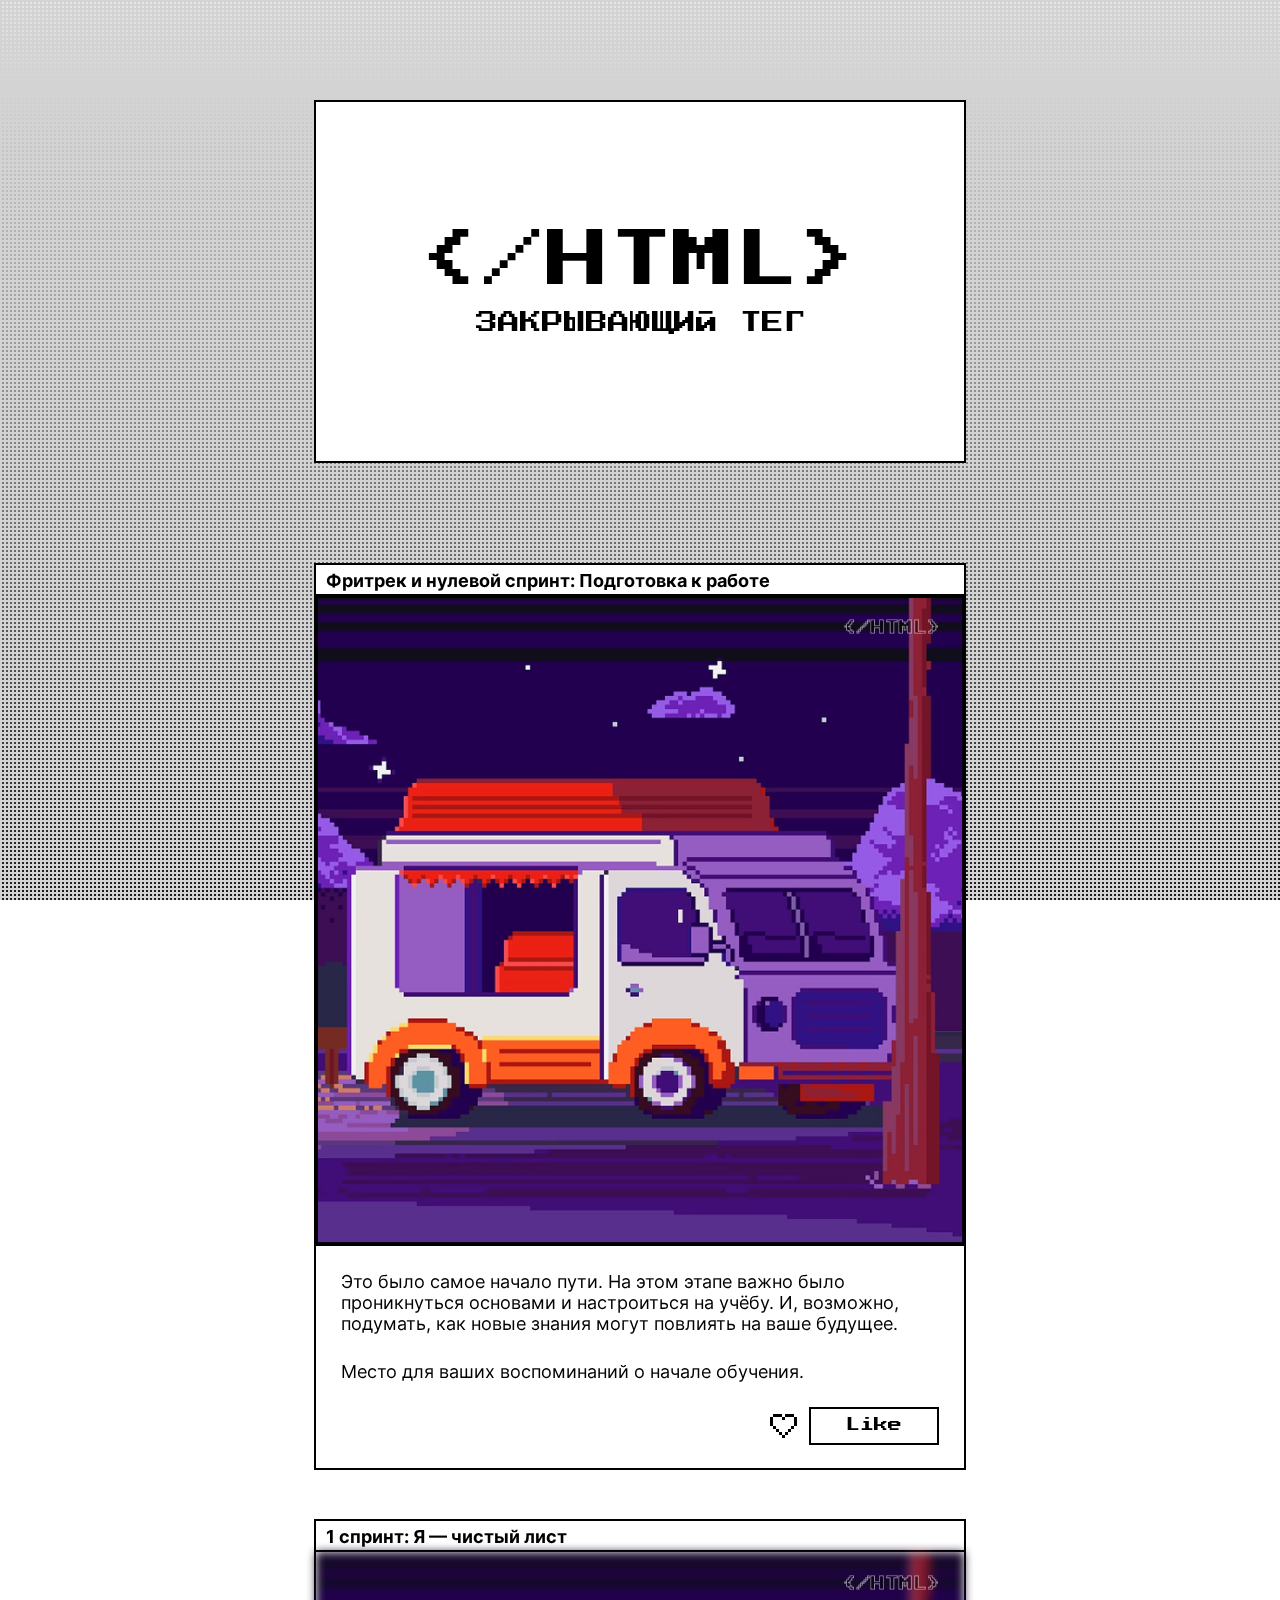
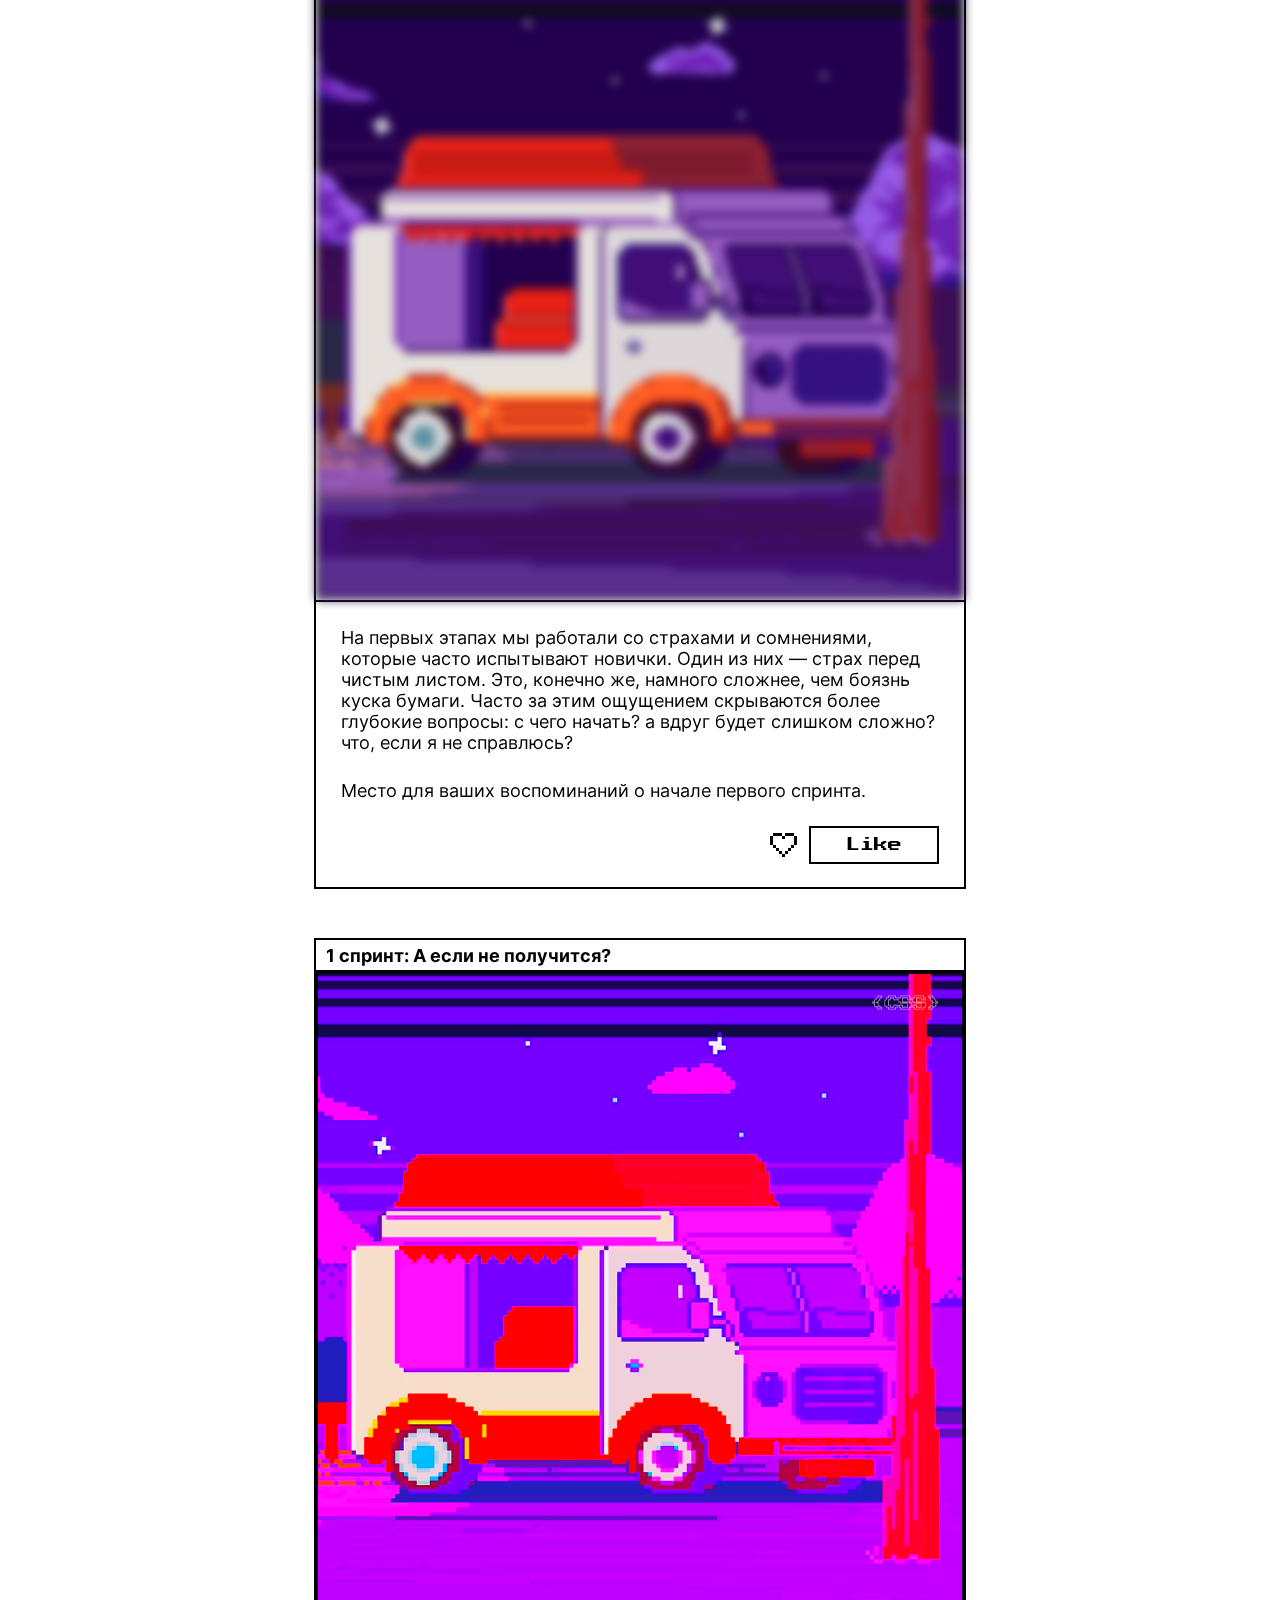
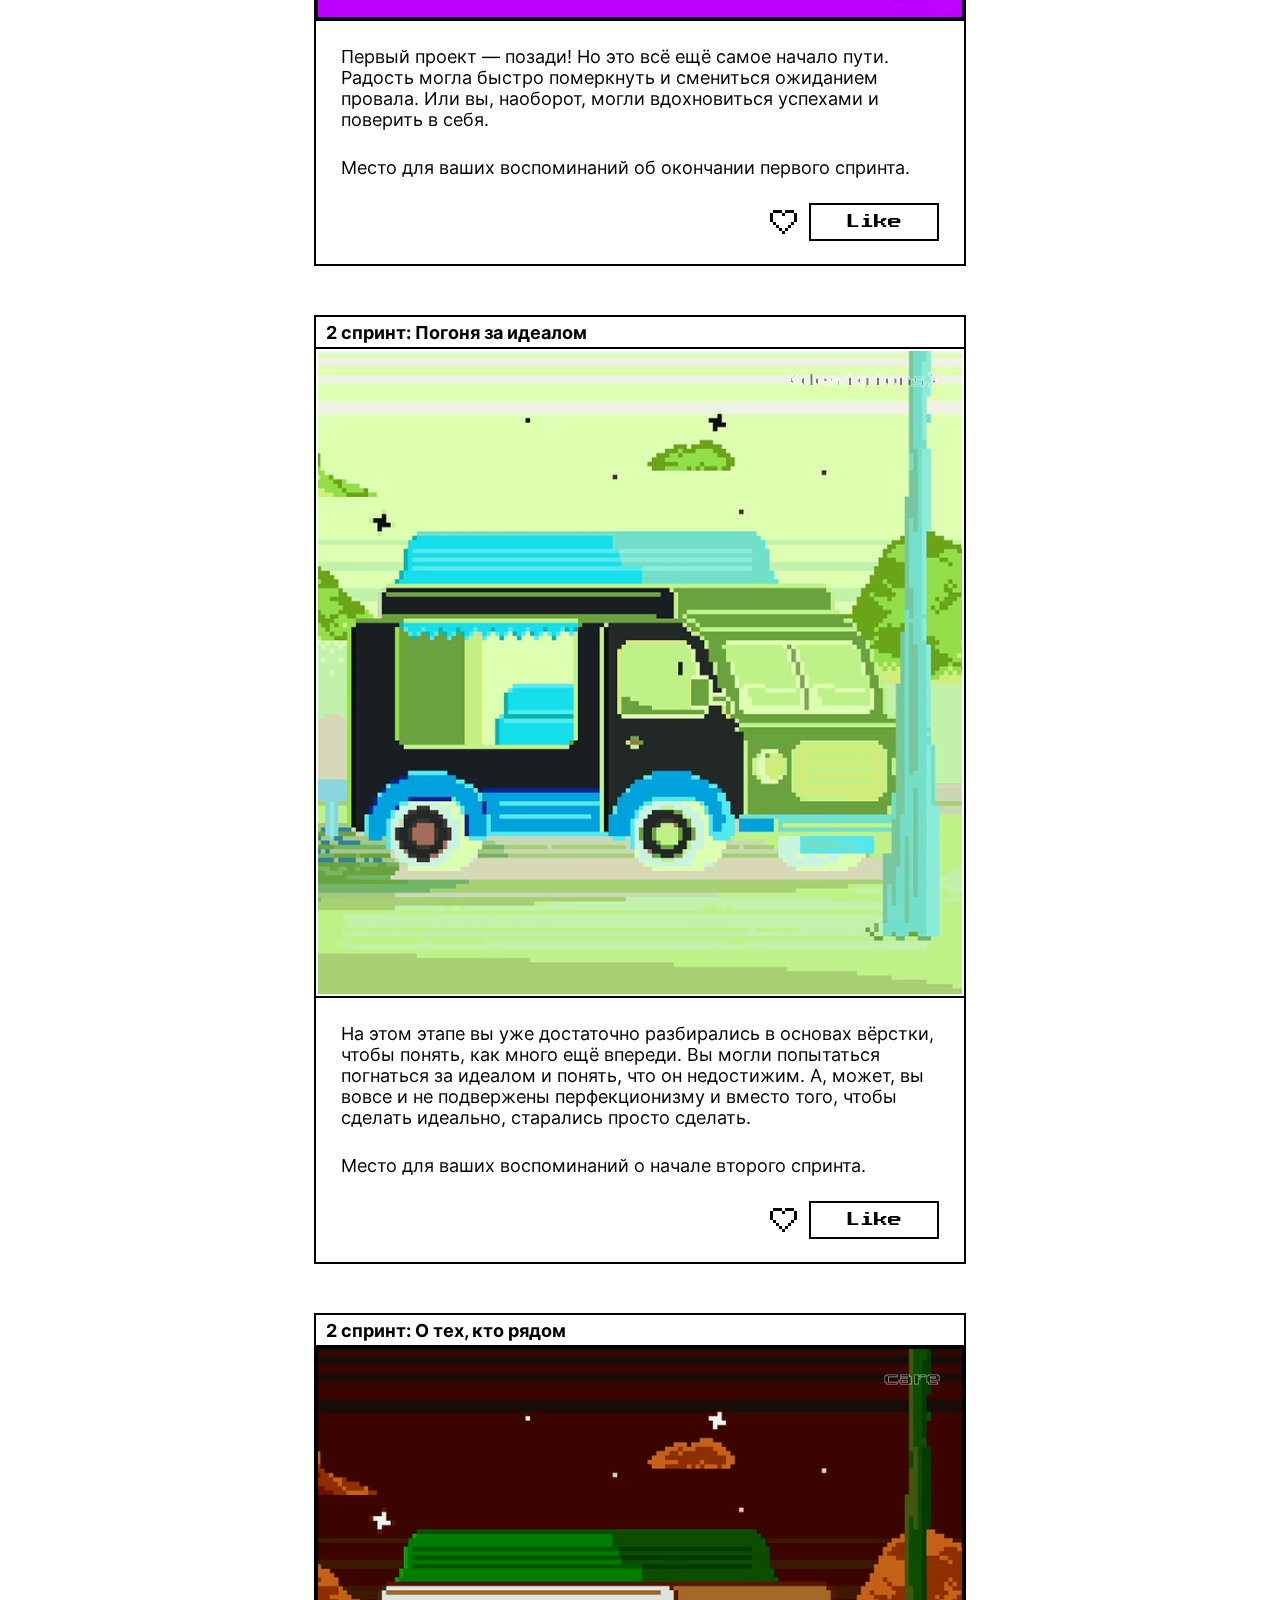
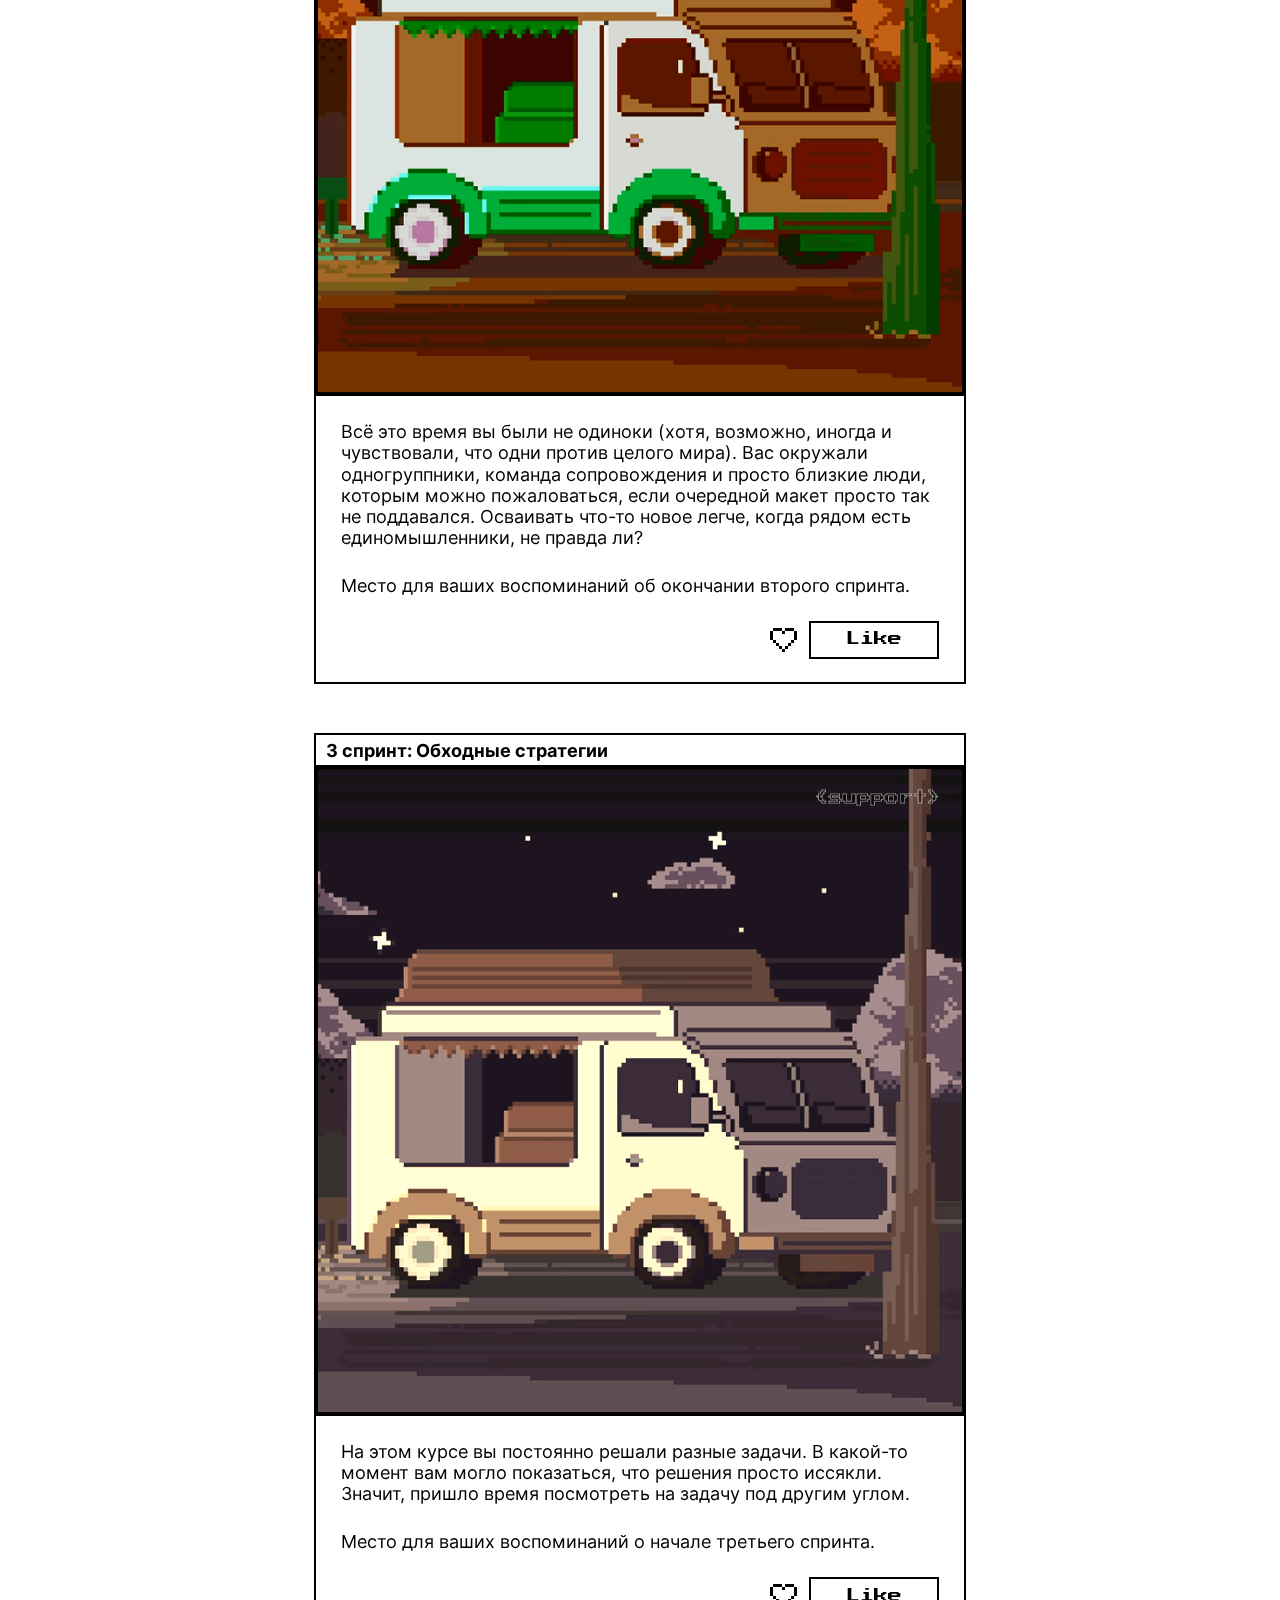
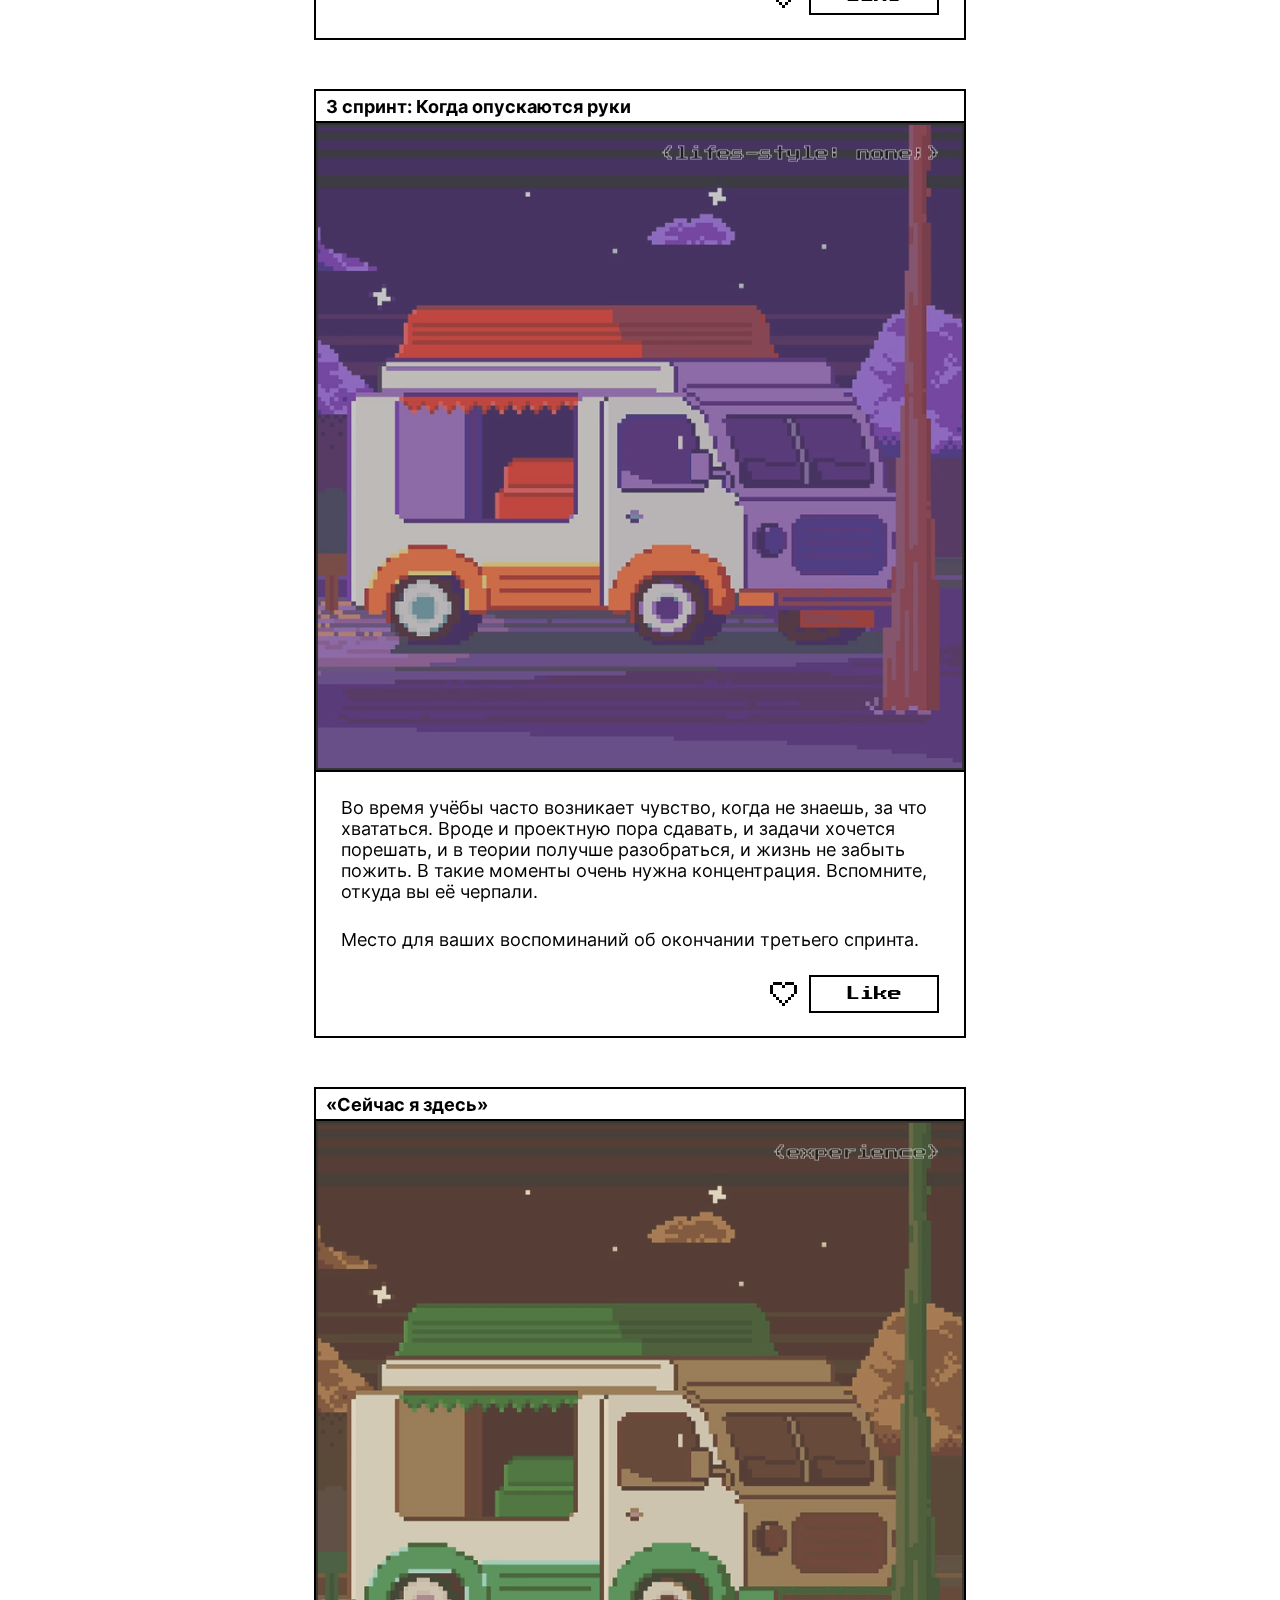
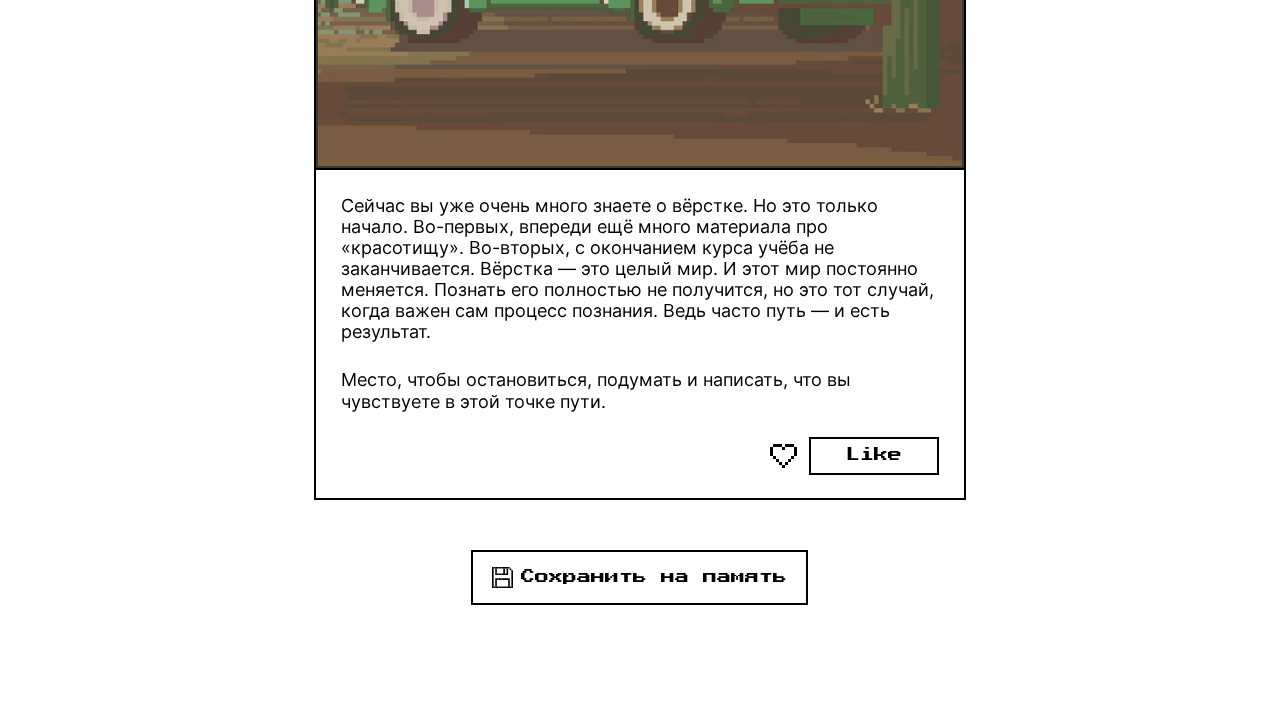
<file: index.html>
<!DOCTYPE html>
<html lang="ru">
  <head>
    <meta charset="UTF-8">
    <meta http-equiv="X-UA-Compatible" content="IE=edge">
    <meta name="viewport" content="width=device-width, initial-scale=1.0">

    <link rel="icon" href="./images/favicon.ico" sizes="any">
    <link rel="icon" href="./svg/favicon.svg" type="image/svg+xml">
    <link rel="apple-touch-icon" href="./images/mobile-icon.png">
    <title>Закрывающий тег</title>
    <link rel="stylesheet" href="./fonts/fonts.css">
    <link rel="stylesheet" href="./styles/globals.css">
    <link rel="stylesheet" href="./styles/variables.css">
    <link rel="stylesheet" href="./styles/style.css">
    <link rel="stylesheet" href="./styles/animations.css">
  </head>
  <body class="page">
    <header class="header page__section-size">
      <h1 class="header__logo">&lt;/HTML&gt;</h1>
      <p class="header__title">закрывающий&nbsp;тег</p>
    </header>
    <main class="content">
      <section class="content__cards page__section-size">
        <article class="card">
          <h2 class="card__title">Фритрек и нулевой спринт: Подготовка к работе</h2>
          <div class="card__image-container">
            <span class="card__watermark" aria-hidden="true">&lt;/HTML&gt;</span>
            <img
              class="card__image"
              src="./images/image.png"
              alt="Мультяшный фургон-фудтрак около дерева ночью"
              loading="lazy"
            >
          </div>
          <div class="card__content-container">
            <div class="card__text-container">
              <p class="card__text">
                Это было самое начало пути. На этом этапе важно было проникнуться основами и настроиться на учёбу.
                И, возможно, подумать, как новые знания могут повлиять на ваше будущее.
              </p>
              <p class="card__text">
                Место для ваших воспоминаний о начале обучения.
              </p>
            </div>
            <div class="card__actions-container">
              <button class="card__icon-button" type="button" aria-labelledby="like-button-01">
                <svg
                  class="like-icon"
                  width="39"
                  height="36"
                  viewBox="0 0 39 36"
                  fill="none"
                  xmlns="http://www.w3.org/2000/svg"
                  role="img"
                  aria-hidden="true"
                >
                  <g class="heart">
                    <path
                      class="like-icon__contour"
                      fill="transparent"
                      d="M12 6H9v3h3V6Zm3 0h-3v3h3V6ZM9 9H6v3h3V9Zm0
                      3H6v3h3v-3Zm0 3H6v3h3v-3Zm9-9h-3v3h3V6Zm-6 12H9v3h3v-3Zm3
                      3h-3v3h3v-3Zm3 3h-3v3h3v-3Zm9-18h3v3h-3V6Zm-3 0h3v3h-3V6Zm6
                      3h3v3h-3V9Zm0 3h3v3h-3v-3Zm0 3h3v3h-3v-3Zm-9-9h3v3h-3V6Zm6
                      12h3v3h-3v-3Zm-3 3h3v3h-3v-3Zm-3 3h3v3h-3v-3Zm0
                      3h-3v3h3v-3Zm0-18h-3v3h3V9Z"
                    />
                    <path
                      class="like-icon__main-body"
                      fill="transparent"
                      d="M12 9H9v3h3V9Zm3 3h-3v3h3v-3Zm3-3h-3v3h3V9Zm-6 6H9v3h3v-3Zm3 
                      0h-3v3h3v-3Zm0 3h-3v3h3v-3Zm3-6h-3v3h3v-3Zm0 
                      9h-3v3h3v-3Zm0-3h-3v3h3v-3Zm9-9h3v3h-3V9Zm-3 0h3v3h-3V9Zm3 
                      3h3v3h-3v-3Zm-3 0h3v3h-3v-3Zm-3-3h3v3h-3V9Zm6 6h3v3h-3v-3Zm-3 
                      0h3v3h-3v-3Zm0 3h3v3h-3v-3Zm-3-6h3v3h-3v-3Zm0 
                      9h3v3h-3v-3Zm0-3h3v3h-3v-3Zm0 3h-3v3h3v-3Zm0 3h-3v3h3v-3Z"
                    />
                    <path
                      class="like-icon__core"
                      fill="transparent"
                      d="M18 15h-3v3h3v-3Zm3 0h3v3h-3v-3Zm0 0h-3v3h3v-3Zm0-3h-3v3h3v-3Zm0 
                      6h-3v3h3v-3Z"
                    />
                  </g>
                  <path
                    class="like-icon__sparks"
                    fill="transparent"
                    d="M36 13h3v3h-3v-3Zm-9 14h3v3h-3v-3Zm-9 6h3v3h-3v-3Zm-9-6h3v3H9v-3ZM24 
                    0h3v3h-3V0Zm9 3h3v3h-3V3ZM3 3h3v3H3V3Zm9-3h3v3h-3V0ZM0 13h3v3H0v-3Z"
                  />
                </svg>
              </button>
              <button class="card__like-button button" type="button" aria-label="Поставить лайк" id="like-button-01">
                <span class="button__text">Like</span>
              </button>
            </div>
          </div>
        </article>
        <article class="card">
          <h2 class="card__title">1 спринт: Я — чистый лист</h2>
          <div class="card__image-container">
            <span class="card__watermark" aria-hidden="true">&lt;/HTML&gt;</span>
            <img
              class="card__image card__filter-blur"
              src="./images/image.png"
              alt="Рисованный фудтрак около дерева ночью"
              loading="lazy"
            >
          </div>
          <div class="card__content-container">
            <div class="card__text-container">
              <p class="card__text">
                На первых этапах мы работали со страхами и сомнениями, 
                которые часто испытывают новички. Один из них — страх 
                перед чистым листом. Это, конечно же, намного сложнее, 
                чем боязнь куска бумаги. Часто за этим ощущением 
                скрываются более глубокие вопросы: с чего начать? 
                а вдруг будет слишком сложно? что, если я не справлюсь?
              </p>
              <p class="card__text">
                Место для ваших воспоминаний о начале первого спринта.
              </p>
            </div>
            <div class="card__actions-container">
              <button class="card__icon-button" type="button" aria-label="Лайкнуть">
                <svg
                  class="like-icon"
                  width="39"
                  height="36"
                  viewBox="0 0 39 36"
                  fill="none"
                  xmlns="http://www.w3.org/2000/svg"
                  role="img"
                  aria-hidden="true"
                >
                  <g class="heart">
                    <path
                      class="like-icon__contour"
                      fill="transparent"
                      d="M12 6H9v3h3V6Zm3 0h-3v3h3V6ZM9 9H6v3h3V9Zm0
                      3H6v3h3v-3Zm0 3H6v3h3v-3Zm9-9h-3v3h3V6Zm-6 12H9v3h3v-3Zm3
                      3h-3v3h3v-3Zm3 3h-3v3h3v-3Zm9-18h3v3h-3V6Zm-3 0h3v3h-3V6Zm6
                      3h3v3h-3V9Zm0 3h3v3h-3v-3Zm0 3h3v3h-3v-3Zm-9-9h3v3h-3V6Zm6
                      12h3v3h-3v-3Zm-3 3h3v3h-3v-3Zm-3 3h3v3h-3v-3Zm0
                      3h-3v3h3v-3Zm0-18h-3v3h3V9Z"
                    />
                    <path
                      class="like-icon__main-body"
                      fill="transparent"
                      d="M12 9H9v3h3V9Zm3 3h-3v3h3v-3Zm3-3h-3v3h3V9Zm-6 6H9v3h3v-3Zm3 
                      0h-3v3h3v-3Zm0 3h-3v3h3v-3Zm3-6h-3v3h3v-3Zm0 
                      9h-3v3h3v-3Zm0-3h-3v3h3v-3Zm9-9h3v3h-3V9Zm-3 0h3v3h-3V9Zm3 
                      3h3v3h-3v-3Zm-3 0h3v3h-3v-3Zm-3-3h3v3h-3V9Zm6 6h3v3h-3v-3Zm-3 
                      0h3v3h-3v-3Zm0 3h3v3h-3v-3Zm-3-6h3v3h-3v-3Zm0 
                      9h3v3h-3v-3Zm0-3h3v3h-3v-3Zm0 3h-3v3h3v-3Zm0 3h-3v3h3v-3Z"
                    />
                    <path
                      class="like-icon__core"
                      fill="transparent"
                      d="M18 15h-3v3h3v-3Zm3 0h3v3h-3v-3Zm0 0h-3v3h3v-3Zm0-3h-3v3h3v-3Zm0 
                      6h-3v3h3v-3Z"
                    />
                  </g>
                  <path
                    class="like-icon__sparks"
                    fill="transparent"
                    d="M36 13h3v3h-3v-3Zm-9 14h3v3h-3v-3Zm-9 6h3v3h-3v-3Zm-9-6h3v3H9v-3ZM24 
                    0h3v3h-3V0Zm9 3h3v3h-3V3ZM3 3h3v3H3V3Zm9-3h3v3h-3V0ZM0 13h3v3H0v-3Z"
                  />
                </svg>
              </button>
              <button class="card__like-button button" type="button" aria-label="Поставить лайк">
                <span class="button__text">Like</span>
              </button>
            </div>
          </div>
        </article>
        <article class="card">
          <h2 class="card__title">1 спринт: А если не получится?</h2>
          <div class="card__image-container">
            <span class="card__watermark" aria-hidden="true">&lt;CSS&gt;</span>
            <img
              class="card__image card__filter-saturate"
              src="./images/image.png"
              alt="Рисованный фудтрак около дерева ночью"
              loading="lazy"
            >
          </div>
          <div class="card__content-container">
            <div class="card__text-container">
              <p class="card__text">
                Первый проект — позади! Но это всё ещё самое начало пути. Радость могла 
                быстро померкнуть и смениться ожиданием провала. Или вы, наоборот, 
                могли вдохновиться успехами и поверить в себя.
              </p>
              <p class="card__text">
                Место для ваших воспоминаний об окончании первого спринта.
              </p>
            </div>
            <div class="card__actions-container">
              <button class="card__icon-button" type="button" aria-label="Лайкнуть">
                <svg
                  class="like-icon"
                  width="39"
                  height="36"
                  viewBox="0 0 39 36"
                  fill="none"
                  xmlns="http://www.w3.org/2000/svg"
                  role="img"
                  aria-hidden="true"
                >
                  <g class="heart">
                    <path
                      class="like-icon__contour"
                      fill="transparent"
                      d="M12 6H9v3h3V6Zm3 0h-3v3h3V6ZM9 9H6v3h3V9Zm0
                      3H6v3h3v-3Zm0 3H6v3h3v-3Zm9-9h-3v3h3V6Zm-6 12H9v3h3v-3Zm3
                      3h-3v3h3v-3Zm3 3h-3v3h3v-3Zm9-18h3v3h-3V6Zm-3 0h3v3h-3V6Zm6
                      3h3v3h-3V9Zm0 3h3v3h-3v-3Zm0 3h3v3h-3v-3Zm-9-9h3v3h-3V6Zm6
                      12h3v3h-3v-3Zm-3 3h3v3h-3v-3Zm-3 3h3v3h-3v-3Zm0
                      3h-3v3h3v-3Zm0-18h-3v3h3V9Z"
                    />
                    <path
                      class="like-icon__main-body"
                      fill="transparent"
                      d="M12 9H9v3h3V9Zm3 3h-3v3h3v-3Zm3-3h-3v3h3V9Zm-6 6H9v3h3v-3Zm3 
                      0h-3v3h3v-3Zm0 3h-3v3h3v-3Zm3-6h-3v3h3v-3Zm0 
                      9h-3v3h3v-3Zm0-3h-3v3h3v-3Zm9-9h3v3h-3V9Zm-3 0h3v3h-3V9Zm3 
                      3h3v3h-3v-3Zm-3 0h3v3h-3v-3Zm-3-3h3v3h-3V9Zm6 6h3v3h-3v-3Zm-3 
                      0h3v3h-3v-3Zm0 3h3v3h-3v-3Zm-3-6h3v3h-3v-3Zm0 
                      9h3v3h-3v-3Zm0-3h3v3h-3v-3Zm0 3h-3v3h3v-3Zm0 3h-3v3h3v-3Z"
                    />
                    <path
                      class="like-icon__core"
                      fill="transparent"
                      d="M18 15h-3v3h3v-3Zm3 0h3v3h-3v-3Zm0 0h-3v3h3v-3Zm0-3h-3v3h3v-3Zm0 
                      6h-3v3h3v-3Z"
                    />
                  </g>
                  <path
                    class="like-icon__sparks"
                    fill="transparent"
                    d="M36 13h3v3h-3v-3Zm-9 14h3v3h-3v-3Zm-9 6h3v3h-3v-3Zm-9-6h3v3H9v-3ZM24 
                    0h3v3h-3V0Zm9 3h3v3h-3V3ZM3 3h3v3H3V3Zm9-3h3v3h-3V0ZM0 13h3v3H0v-3Z"
                  />
                </svg>
              </button>
              <button class="card__like-button button" type="button" aria-label="Поставить лайк">
                <span class="button__text">Like</span>
              </button>
            </div>
        </div>
        </article>
        <article class="card">
          <h2 class="card__title">2 спринт: Погоня за идеалом</h2>
          <div class="card__image-container">
            <span class="card__watermark" aria-hidden="true">&lt;desigions&gt;</span>
            <img
              class="card__image card__filter-invert"
              src="./images/image.png"
              alt="Рисованный фудтрак около дерева ночью"
              loading="lazy"
            >
          </div>
          <div class="card__content-container">
            <div class="card__text-container">
              <p class="card__text">
                На этом этапе вы уже достаточно разбирались в основах вёрстки, чтобы понять, 
                как много ещё впереди. Вы могли попытаться погнаться за идеалом и понять, 
                что он недостижим. А, может, вы вовсе и не подвержены перфекционизму и вместо 
                того, чтобы сделать идеально, старались просто сделать.
              </p>
              <p class="card__text">
                Место для ваших воспоминаний о начале второго спринта.
              </p>
            </div>
            <div class="card__actions-container">
              <button class="card__icon-button" type="button" aria-label="Лайкнуть">
                <svg
                  class="like-icon"
                  width="39"
                  height="36"
                  viewBox="0 0 39 36"
                  fill="none"
                  xmlns="http://www.w3.org/2000/svg"
                  role="img"
                  aria-hidden="true"
                >
                  <g class="heart">
                    <path
                      class="like-icon__contour"
                      fill="transparent"
                      d="M12 6H9v3h3V6Zm3 0h-3v3h3V6ZM9 9H6v3h3V9Zm0
                      3H6v3h3v-3Zm0 3H6v3h3v-3Zm9-9h-3v3h3V6Zm-6 12H9v3h3v-3Zm3
                      3h-3v3h3v-3Zm3 3h-3v3h3v-3Zm9-18h3v3h-3V6Zm-3 0h3v3h-3V6Zm6
                      3h3v3h-3V9Zm0 3h3v3h-3v-3Zm0 3h3v3h-3v-3Zm-9-9h3v3h-3V6Zm6
                      12h3v3h-3v-3Zm-3 3h3v3h-3v-3Zm-3 3h3v3h-3v-3Zm0
                      3h-3v3h3v-3Zm0-18h-3v3h3V9Z"
                    />
                    <path
                      class="like-icon__main-body"
                      fill="transparent"
                      d="M12 9H9v3h3V9Zm3 3h-3v3h3v-3Zm3-3h-3v3h3V9Zm-6 6H9v3h3v-3Zm3 
                      0h-3v3h3v-3Zm0 3h-3v3h3v-3Zm3-6h-3v3h3v-3Zm0 
                      9h-3v3h3v-3Zm0-3h-3v3h3v-3Zm9-9h3v3h-3V9Zm-3 0h3v3h-3V9Zm3 
                      3h3v3h-3v-3Zm-3 0h3v3h-3v-3Zm-3-3h3v3h-3V9Zm6 6h3v3h-3v-3Zm-3 
                      0h3v3h-3v-3Zm0 3h3v3h-3v-3Zm-3-6h3v3h-3v-3Zm0 
                      9h3v3h-3v-3Zm0-3h3v3h-3v-3Zm0 3h-3v3h3v-3Zm0 3h-3v3h3v-3Z"
                    />
                    <path
                      class="like-icon__core"
                      fill="transparent"
                      d="M18 15h-3v3h3v-3Zm3 0h3v3h-3v-3Zm0 0h-3v3h3v-3Zm0-3h-3v3h3v-3Zm0 
                      6h-3v3h3v-3Z"
                    />
                  </g>
                  <path
                    class="like-icon__sparks"
                    fill="transparent"
                    d="M36 13h3v3h-3v-3Zm-9 14h3v3h-3v-3Zm-9 6h3v3h-3v-3Zm-9-6h3v3H9v-3ZM24 
                    0h3v3h-3V0Zm9 3h3v3h-3V3ZM3 3h3v3H3V3Zm9-3h3v3h-3V0ZM0 13h3v3H0v-3Z"
                  />
                </svg>
              </button>
              <button class="card__like-button button" type="button" aria-label="Поставить лайк">
                <span class="button__text">Like</span>
              </button>
            </div>
          </div>
        </article>
        <article class="card">
          <h2 class="card__title">2 спринт: О тех, кто рядом</h2>
          <div class="card__image-container">
            <span class="card__watermark" aria-hidden="true">care</span>
            <img
              class="card__image card__filter-huerotate"
              src="./images/image.png"
              alt="Рисованный фудтрак около дерева ночью"
              loading="lazy"
            >
          </div>
          <div class="card__content-container">
            <div class="card__text-container">
              <p class="card__text">
                Всё это время вы были не одиноки (хотя, возможно, иногда и чувствовали, 
                что одни против целого мира). Вас окружали одногруппники, команда сопровождения 
                и просто близкие люди, которым можно пожаловаться, если очередной макет просто 
                так не поддавался. Осваивать что-то новое легче, когда рядом есть единомышленники, 
                не правда ли?
              </p>
              <p class="card__text">
                Место для ваших воспоминаний об окончании второго спринта.
              </p>
            </div>
            <div class="card__actions-container">
              <button class="card__icon-button" type="button" aria-label="Лайкнуть">
                <svg
                  class="like-icon"
                  width="39"
                  height="36"
                  viewBox="0 0 39 36"
                  fill="none"
                  xmlns="http://www.w3.org/2000/svg"
                  role="img"
                  aria-hidden="true"
                >
                  <g class="heart">
                    <path
                      class="like-icon__contour"
                      fill="transparent"
                      d="M12 6H9v3h3V6Zm3 0h-3v3h3V6ZM9 9H6v3h3V9Zm0
                      3H6v3h3v-3Zm0 3H6v3h3v-3Zm9-9h-3v3h3V6Zm-6 12H9v3h3v-3Zm3
                      3h-3v3h3v-3Zm3 3h-3v3h3v-3Zm9-18h3v3h-3V6Zm-3 0h3v3h-3V6Zm6
                      3h3v3h-3V9Zm0 3h3v3h-3v-3Zm0 3h3v3h-3v-3Zm-9-9h3v3h-3V6Zm6
                      12h3v3h-3v-3Zm-3 3h3v3h-3v-3Zm-3 3h3v3h-3v-3Zm0
                      3h-3v3h3v-3Zm0-18h-3v3h3V9Z"
                    />
                    <path
                      class="like-icon__main-body"
                      fill="transparent"
                      d="M12 9H9v3h3V9Zm3 3h-3v3h3v-3Zm3-3h-3v3h3V9Zm-6 6H9v3h3v-3Zm3 
                      0h-3v3h3v-3Zm0 3h-3v3h3v-3Zm3-6h-3v3h3v-3Zm0 
                      9h-3v3h3v-3Zm0-3h-3v3h3v-3Zm9-9h3v3h-3V9Zm-3 0h3v3h-3V9Zm3 
                      3h3v3h-3v-3Zm-3 0h3v3h-3v-3Zm-3-3h3v3h-3V9Zm6 6h3v3h-3v-3Zm-3 
                      0h3v3h-3v-3Zm0 3h3v3h-3v-3Zm-3-6h3v3h-3v-3Zm0 
                      9h3v3h-3v-3Zm0-3h3v3h-3v-3Zm0 3h-3v3h3v-3Zm0 3h-3v3h3v-3Z"
                    />
                    <path
                      class="like-icon__core"
                      fill="transparent"
                      d="M18 15h-3v3h3v-3Zm3 0h3v3h-3v-3Zm0 0h-3v3h3v-3Zm0-3h-3v3h3v-3Zm0 
                      6h-3v3h3v-3Z"
                    />
                  </g>
                  <path
                    class="like-icon__sparks"
                    fill="transparent"
                    d="M36 13h3v3h-3v-3Zm-9 14h3v3h-3v-3Zm-9 6h3v3h-3v-3Zm-9-6h3v3H9v-3ZM24 
                    0h3v3h-3V0Zm9 3h3v3h-3V3ZM3 3h3v3H3V3Zm9-3h3v3h-3V0ZM0 13h3v3H0v-3Z"
                  />
                </svg>
              </button>
              <button class="card__like-button button" type="button" aria-label="Поставить лайк">
                <span class="button__text">Like</span>
              </button>
            </div>
          </div>
        </article>
        <article class="card">
          <h2 class="card__title">3 спринт: Обходные стратегии</h2>
          <div class="card__image-container">
            <span class="card__watermark" aria-hidden="true">&lt;support&gt;</span>
            <img
              class="card__image card__filter-sepia"
              src="./images/image.png"
              alt="Рисованный фудтрак около дерева ночью"
              loading="lazy"
            >
          </div>
          <div class="card__content-container">
            <div class="card__text-container">
              <p class="card__text">
                На этом курсе вы постоянно решали разные задачи. В какой-то момент вам могло 
                показаться, что решения просто иссякли. Значит, пришло время посмотреть на 
                задачу под другим углом.
              </p>
              <p class="card__text">
                Место для ваших воспоминаний о начале третьего спринта.
              </p>
            </div>
            <div class="card__actions-container">
              <button class="card__icon-button" type="button" aria-label="Лайкнуть">
                <svg
                  class="like-icon"
                  width="39"
                  height="36"
                  viewBox="0 0 39 36"
                  fill="none"
                  xmlns="http://www.w3.org/2000/svg"
                  role="img"
                  aria-hidden="true"
                >
                  <g class="heart">
                    <path
                      class="like-icon__contour"
                      fill="transparent"
                      d="M12 6H9v3h3V6Zm3 0h-3v3h3V6ZM9 9H6v3h3V9Zm0
                      3H6v3h3v-3Zm0 3H6v3h3v-3Zm9-9h-3v3h3V6Zm-6 12H9v3h3v-3Zm3
                      3h-3v3h3v-3Zm3 3h-3v3h3v-3Zm9-18h3v3h-3V6Zm-3 0h3v3h-3V6Zm6
                      3h3v3h-3V9Zm0 3h3v3h-3v-3Zm0 3h3v3h-3v-3Zm-9-9h3v3h-3V6Zm6
                      12h3v3h-3v-3Zm-3 3h3v3h-3v-3Zm-3 3h3v3h-3v-3Zm0
                      3h-3v3h3v-3Zm0-18h-3v3h3V9Z"
                    />
                    <path
                      class="like-icon__main-body"
                      fill="transparent"
                      d="M12 9H9v3h3V9Zm3 3h-3v3h3v-3Zm3-3h-3v3h3V9Zm-6 6H9v3h3v-3Zm3 
                      0h-3v3h3v-3Zm0 3h-3v3h3v-3Zm3-6h-3v3h3v-3Zm0 
                      9h-3v3h3v-3Zm0-3h-3v3h3v-3Zm9-9h3v3h-3V9Zm-3 0h3v3h-3V9Zm3 
                      3h3v3h-3v-3Zm-3 0h3v3h-3v-3Zm-3-3h3v3h-3V9Zm6 6h3v3h-3v-3Zm-3 
                      0h3v3h-3v-3Zm0 3h3v3h-3v-3Zm-3-6h3v3h-3v-3Zm0 
                      9h3v3h-3v-3Zm0-3h3v3h-3v-3Zm0 3h-3v3h3v-3Zm0 3h-3v3h3v-3Z"
                    />
                    <path
                      class="like-icon__core"
                      fill="transparent"
                      d="M18 15h-3v3h3v-3Zm3 0h3v3h-3v-3Zm0 0h-3v3h3v-3Zm0-3h-3v3h3v-3Zm0 
                      6h-3v3h3v-3Z"
                    />
                  </g>
                  <path
                    class="like-icon__sparks"
                    fill="transparent"
                    d="M36 13h3v3h-3v-3Zm-9 14h3v3h-3v-3Zm-9 6h3v3h-3v-3Zm-9-6h3v3H9v-3ZM24 
                    0h3v3h-3V0Zm9 3h3v3h-3V3ZM3 3h3v3H3V3Zm9-3h3v3h-3V0ZM0 13h3v3H0v-3Z"
                  />
                </svg>
              </button>
              <button class="card__like-button button" type="button" aria-label="Поставить лайк">
                <span class="button__text">Like</span>
              </button>
            </div>
          </div>
        </article>
        <article class="card">
          <h2 class="card__title">3 спринт: Когда опускаются руки</h2>
          <div class="card__image-container">
            <span class="card__watermark" aria-hidden="true">&lt;lifes-style: none;&gt;</span>
            <img
              class="card__image card__filter-contrast"
              src="./images/image.png"
              alt="Рисованный фудтрак около дерева ночью"
              loading="lazy"
            >
          </div>
          <div class="card__content-container">
            <div class="card__text-container">
              <p class="card__text">
                Во время учёбы часто возникает чувство, когда не знаешь, за что хвататься. 
                Вроде и проектную пора сдавать, и задачи хочется порешать, и в теории получше 
                разобраться, и жизнь не забыть пожить. В такие моменты очень нужна концентрация. 
                Вспомните, откуда вы её черпали.
              </p>
              <p class="card__text">
                Место для ваших воспоминаний об окончании третьего спринта.
              </p>
            </div>
            <div class="card__actions-container">
              <button class="card__icon-button" type="button" aria-label="Лайкнуть">
                <svg
                  class="like-icon"
                  width="39"
                  height="36"
                  viewBox="0 0 39 36"
                  fill="none"
                  xmlns="http://www.w3.org/2000/svg"
                  role="img"
                  aria-hidden="true"
                >
                  <g class="heart">
                    <path
                      class="like-icon__contour"
                      fill="transparent"
                      d="M12 6H9v3h3V6Zm3 0h-3v3h3V6ZM9 9H6v3h3V9Zm0
                      3H6v3h3v-3Zm0 3H6v3h3v-3Zm9-9h-3v3h3V6Zm-6 12H9v3h3v-3Zm3
                      3h-3v3h3v-3Zm3 3h-3v3h3v-3Zm9-18h3v3h-3V6Zm-3 0h3v3h-3V6Zm6
                      3h3v3h-3V9Zm0 3h3v3h-3v-3Zm0 3h3v3h-3v-3Zm-9-9h3v3h-3V6Zm6
                      12h3v3h-3v-3Zm-3 3h3v3h-3v-3Zm-3 3h3v3h-3v-3Zm0
                      3h-3v3h3v-3Zm0-18h-3v3h3V9Z"
                    />
                    <path
                      class="like-icon__main-body"
                      fill="transparent"
                      d="M12 9H9v3h3V9Zm3 3h-3v3h3v-3Zm3-3h-3v3h3V9Zm-6 6H9v3h3v-3Zm3 
                      0h-3v3h3v-3Zm0 3h-3v3h3v-3Zm3-6h-3v3h3v-3Zm0 
                      9h-3v3h3v-3Zm0-3h-3v3h3v-3Zm9-9h3v3h-3V9Zm-3 0h3v3h-3V9Zm3 
                      3h3v3h-3v-3Zm-3 0h3v3h-3v-3Zm-3-3h3v3h-3V9Zm6 6h3v3h-3v-3Zm-3 
                      0h3v3h-3v-3Zm0 3h3v3h-3v-3Zm-3-6h3v3h-3v-3Zm0 
                      9h3v3h-3v-3Zm0-3h3v3h-3v-3Zm0 3h-3v3h3v-3Zm0 3h-3v3h3v-3Z"
                    />
                    <path
                      class="like-icon__core"
                      fill="transparent"
                      d="M18 15h-3v3h3v-3Zm3 0h3v3h-3v-3Zm0 0h-3v3h3v-3Zm0-3h-3v3h3v-3Zm0 
                      6h-3v3h3v-3Z"
                    />
                  </g>
                  <path
                    class="like-icon__sparks"
                    fill="transparent"
                    d="M36 13h3v3h-3v-3Zm-9 14h3v3h-3v-3Zm-9 6h3v3h-3v-3Zm-9-6h3v3H9v-3ZM24 
                    0h3v3h-3V0Zm9 3h3v3h-3V3ZM3 3h3v3H3V3Zm9-3h3v3h-3V0ZM0 13h3v3H0v-3Z"
                  />
                </svg>
              </button>
              <button class="card__like-button button" type="button" aria-label="Поставить лайк">
                <span class="button__text">Like</span>
              </button>
            </div>
          </div>
        </article>
        <article class="card">
          <h2 class="card__title">«Сейчас я здесь»</h2>
          <div class="card__image-container">
            <span class="card__watermark" aria-hidden="true">&lt;experience&gt;</span>
            <img
              class="card__image card__filter-multi"
              src="./images/image.png"
              alt="Рисованный фудтрак около дерева ночью"
              loading="lazy"
            >
          </div>
          <div class="card__content-container">
            <div class="card__text-container">
              <p class="card__text">
                Сейчас вы уже очень много знаете о вёрстке. Но это только начало. 
                Во-первых, впереди ещё много материала про «красотищу». Во-вторых, 
                с окончанием курса учёба не заканчивается. Вёрстка — это целый мир. 
                И этот мир постоянно меняется. Познать его полностью не получится, 
                но это тот случай, когда важен сам процесс познания. Ведь часто 
                путь — и есть результат.
              </p>
              <p class="card__text">
                Место, чтобы остановиться, подумать и написать, что вы чувствуете в этой точке пути.
              </p>
            </div>
            <div class="card__actions-container">
              <button class="card__icon-button" type="button" aria-label="Лайкнуть">
                <svg
                  class="like-icon"
                  width="39"
                  height="36"
                  viewBox="0 0 39 36"
                  fill="none"
                  xmlns="http://www.w3.org/2000/svg"
                  role="img"
                  aria-hidden="true"
                >
                  <g class="heart">
                    <path
                      class="like-icon__contour"
                      fill="transparent"
                      d="M12 6H9v3h3V6Zm3 0h-3v3h3V6ZM9 9H6v3h3V9Zm0
                      3H6v3h3v-3Zm0 3H6v3h3v-3Zm9-9h-3v3h3V6Zm-6 12H9v3h3v-3Zm3
                      3h-3v3h3v-3Zm3 3h-3v3h3v-3Zm9-18h3v3h-3V6Zm-3 0h3v3h-3V6Zm6
                      3h3v3h-3V9Zm0 3h3v3h-3v-3Zm0 3h3v3h-3v-3Zm-9-9h3v3h-3V6Zm6
                      12h3v3h-3v-3Zm-3 3h3v3h-3v-3Zm-3 3h3v3h-3v-3Zm0
                      3h-3v3h3v-3Zm0-18h-3v3h3V9Z"
                    />
                    <path
                      class="like-icon__main-body"
                      fill="transparent"
                      d="M12 9H9v3h3V9Zm3 3h-3v3h3v-3Zm3-3h-3v3h3V9Zm-6 6H9v3h3v-3Zm3 
                      0h-3v3h3v-3Zm0 3h-3v3h3v-3Zm3-6h-3v3h3v-3Zm0 
                      9h-3v3h3v-3Zm0-3h-3v3h3v-3Zm9-9h3v3h-3V9Zm-3 0h3v3h-3V9Zm3 
                      3h3v3h-3v-3Zm-3 0h3v3h-3v-3Zm-3-3h3v3h-3V9Zm6 6h3v3h-3v-3Zm-3 
                      0h3v3h-3v-3Zm0 3h3v3h-3v-3Zm-3-6h3v3h-3v-3Zm0 
                      9h3v3h-3v-3Zm0-3h3v3h-3v-3Zm0 3h-3v3h3v-3Zm0 3h-3v3h3v-3Z"
                    />
                    <path
                      class="like-icon__core"
                      fill="transparent"
                      d="M18 15h-3v3h3v-3Zm3 0h3v3h-3v-3Zm0 0h-3v3h3v-3Zm0-3h-3v3h3v-3Zm0 
                      6h-3v3h3v-3Z"
                    />
                  </g>
                  <path
                    class="like-icon__sparks"
                    fill="transparent"
                    d="M36 13h3v3h-3v-3Zm-9 14h3v3h-3v-3Zm-9 6h3v3h-3v-3Zm-9-6h3v3H9v-3ZM24 
                    0h3v3h-3V0Zm9 3h3v3h-3V3ZM3 3h3v3H3V3Zm9-3h3v3h-3V0ZM0 13h3v3H0v-3Z"
                  />
                </svg>
              </button>
              <button class="card__like-button button" type="button" aria-label="Поставить лайк">
                <span class="button__text">Like</span>
              </button>
            </div>
          </div>
        </article>
      </section>
      <button
        class="button button__save"
        type="button"
        onclick="window['dialog-save'].showModal()"
        aria-controls="dialog-save"
      >
        <svg
          class="floppy-icon"
          width="21"
          height="21"
          viewBox="0 0 39 39"
        >
          <use href="./svg/floppy_optim.svg#floppy"></use>
        </svg>
        <span class="button__text">Сохранить&nbsp;на&nbsp;память</span>
      </button>
      <dialog class="dialog" id="dialog-save">
        <div class="dialog__floppy">
          <svg
            class="dialog__floppy-icon"
            width="39"
            height="39"
            viewBox="0 0 39 39"
            >
            <use href="./svg/floppy_optim.svg#floppy" />
          </svg>
          <p class="dialog__text">
            Вставьте дискету, чтобы продолжить
          </p>
        </div>
        <form method="dialog" class="dialog-container">
          <button class="button accept-button" type="submit">
            <span class="button__text">ok</span>
          </button>
        </form>
      </dialog>
    </main>
    <script src="./scripts/like.js"></script>
  </body>
</html>
</file>
<file: fonts/fonts.css>
/* В этом файле вы импортируете все шрифты для сайта. Один из них вариативный и требует особенной настройки */
@font-face {
    font-family: 'Inter-Variable';
    src:
        local('Inter-Variable'),
        url('../fonts/Inter-Variable.woff2') format('woff2 supports variations'),
        url('../fonts/Inter-Variable.woff2') format('woff2-variations');
      font-weight: 400 785;
      font-display: swap;
}

@font-face {
    font-family: 'PressStart2P';
    src:
        local('PressStart2P'),
        url('../fonts/PressStart2P-Regular.woff') format('woff');
    font-weight: normal;
    font-display: swap;
}
</file>
<file: styles/globals.css>
/* В этом файле уже написаны некоторые базовые стили, которые сбрасывают или преобразуют дефольное браузерное поведение.
Здесь же лежит утилитарный класс visually-hidden на случай, если нужно скрыть какой-то элемент, но оставить доступным для скринридера.
Вы можете изменять этот файл или дополнять. Но скорее всего, вам это не потребуется. */

*,
*::after,
*::before {
  box-sizing: border-box;
}

body {
  margin: 0;
}

h1,
h2,
h3,
h4,
h5,
h6,
p,
ul,
ol,
li {
  margin: 0;
  padding: 0;
}

a {
  color: inherit;
}

button,
input {
  color: currentColor;
  font-family: inherit;
  font-size: inherit;
}

ul,
ol {
  list-style: none;
}

.visually-hidden {
  position: absolute;
  inline-size: 1px;
  block-size: 1px;
  overflow: hidden;
  clip: rect(0 0 0 0);
  clip-path: inset(50%);
  white-space: nowrap;
}
</file>
<file: styles/variables.css>
/* В этом файле будут храниться все значения переменных в исходном состоянии, а так же их изменения в зависимости от ширины устройства */
:root {
    --content-inline-size: clamp(23.438rem, 16.285rem + 30.52vw, 43.75rem);

    --font-family-main: 'Inter-Variable';
    --font-family-accent: 'PressStart2P';
    --font-weight-normal: 400;
    --font-weight-bold: 700;
    --font-size-main: 18px;
    --font-size-decor: 14px;

    --text-color: rgb(0 0 0);
    --heart-fill-color: rgb(255 0 0);
    --backdrop-color: rgb(0 0 0 / 0.75);

    --background-line-color: rgb(211 211 211);
    --background-transparent-line: rgb(211 211 211 / 0);
    --background-gradient-start: rgb(231 231 231);
    --background-gradient-end: rgb(26 26 26);
    --background-vertical-lines:
        repeating-linear-gradient(
        90deg,
        var(--background-line-color) 0 2px,
        var(--background-transparent-line) 2px 4px
    );
    --background-horizontal-lines:
        repeating-linear-gradient(
            var(--background-line-color) 0 2px,
            var(--background-transparent-line) 2px 4px
        );
    --background-underlay-gradient:
        linear-gradient(
            var(--background-gradient-start) 0.01%,
            var(--background-gradient-end)
        );

    --background-color: rgb(255 255 255);
    --background-image:
        var(--background-vertical-lines),    
        var(--background-horizontal-lines),
        var(--background-underlay-gradient);
    
    --time-animation: 0.3s;
    --time-long: 0.5s;
}
</file>
<file: styles/style.css>
/* Здесь вы напишете основную часть стилей страницы.

Будьте внимательны! Для корректной работы скриптов на этом сайте нужно, чтобы в HTML некоторые классы были названы особым образом:
✦ like-icon — для svg-иконки анимированного сердца
✦ card__like-button — для кнопки Like рядом с иконкой
✦ card__icon-button — для кнопки, оборачивающей иконку
✦ is-liked — для обозначения состояния лайкнутой иконки в виде сердца
✦ button__text — для обозначения текстового элемента внутри кнопки

*/
/*Desktop First*/

.page {
  display: grid;
  justify-items: center;
  min-inline-size: 320px;
  min-block-size: 100dvb;
  font-family: var(--font-family-main), sans-serif;
  font-variation-settings: 'wght' var(--font-weight-normal, 400);
  font-size: var(--font-size-main, 18px);
  color: var(--text-color, rgb(0 0 0));
  background-color: var(--background-color, rgb(255 255 255));
  background-image: var(--background-image);
  background-size: cover;
  background-attachment: fixed;
}

@supports (font-variation-settings: normal) {
  .page {
    font-family: var(--font-family-main, sans-serif);
  }
}

.page__section-size {
  inline-size: var(--content-inline-size);
}

.header {
  display: grid;
  justify-items: center;
  margin-block: 100px;
  padding: 
    clamp(7.5rem, 7.324rem + 0.75vw, 8rem) 
    clamp(0.875rem, -1.469rem + 10vw, 7.531rem);
  border: 2px solid currentColor;
  background-color: inherit;
  font-family: var(--font-family-accent, sans-serif, fantasy);
}

.header__logo {
  margin-block-end: 20px;
  font-size: clamp(3.063rem, 2.71rem + 1.5vw, 4.063rem);
  font-weight: var(--font-weight-normal, 400);
}

.header__title {
  font-size: clamp(0.875rem, 0.677rem + 0.85vw, 1.438rem);
  text-transform: uppercase;
}

.content {
  display: grid;
  justify-items: center;
  row-gap: 50px;
  padding-block-end: 100px;
}

.content__cards {
  display: grid;
  gap: 49px;
}

.card {
  inline-size: 100%;
  background-color: var(--background-color, rgb(255 255 255));
  border: 2px solid currentColor;
}

.card__title {
  padding-inline: 10px;
  padding-block-start: 5px;
  padding-block-end: 3px;
  font-size: inherit;
  line-height: 1.21;
  font-variation-settings: 'wght' var(--font-weight-bold, 700);
}

.card__image-container {
  position: relative;
  border-block-start: 2px solid currentColor;
  border-block-end: 2px solid currentColor;
}

.card__watermark {
  position: absolute;
  z-index: 1;
  opacity: .5;
  inset-inline-end: clamp(0.6875rem, .4375rem + 1.25vw, 1.5625rem);
  inset-block-start: clamp(1.438rem, 1.402rem + .18vw, 1.563rem);
  font-family: var(--font-family-accent, sans-serif, fantasy);
  font-weight: var(--font-weight-normal, 400);
  font-size: var(--font-size-decor, 14px);
  line-height: 1;
  text-shadow:
    -1px 0 var(--background-color, rgb(255 255 255)),
    1px 0 var(--background-color, rgb(255 255 255)),
    0 1px var(--background-color, rgb(255 255 255)),
    0 -1px var(--background-color, rgb(255 255 255));
  mix-blend-mode: hard-light;
}

@supports 
  (text-stroke: 1px var(--background-color, rgb(255 255 255))) or
  (-webkit-text-stroke: 1px var(--background-color, rgb(255 255 255))) {
    .card__watermark {
      text-shadow: none;
      -webkit-text-stroke: 1px var(--background-color, rgb(255 255 255));
      text-stroke: 1px var(--background-color, rgb(255 255 255));
    }
}

.card__image {
  display: block;
  inline-size: 100%;
  object-fit: cover;
  object-position: center;
  aspect-ratio: 1/1;
}

.card__filter-blur {
  filter: blur(5px);
}

.card__filter-saturate {
  filter: saturate(500%)
}

.card__filter-invert {
  filter: invert(1)
}

.card__filter-huerotate {
  filter: hue-rotate(120deg);
}

.card__filter-sepia {
  filter: sepia(80%)
}

.card__filter-contrast {
  filter: contrast(60%);
}

.card__filter-multi {
  filter: hue-rotate(120deg) contrast(60%) sepia(40%);
}

/*.card__content-container {

}*/

.card__text-container {
  display: grid;
  row-gap: 27px;
  margin-inline: 25px;
  margin-block: 25px;
}

.card__text {
  line-height: 1.17;
}

.card__actions-container {
  display: flex;
  justify-content: flex-end;
  align-items: center;
  gap: 6px;
  margin-inline: 25px;
  margin-block: 23px;
  padding: 0;
}

.card__icon-button {
  display: grid;
  justify-content: center;
  align-content: center;
  inline-size: 39px;
  block-size: 38px;
  padding: 0;
  background-color: transparent;
  border: 2px solid transparent;
  transition: border var(--time-animation, 0.3s) ease;
  cursor: pointer;
  appearance: none;
}

.card__icon-button:focus-visible {
  border: 2px solid var(--text-color, rgb(0 0 0));
}

.like-icon {
  display: block;
}

.card__like-button {
  /*display: flex;
  align-items: center;
  justify-content: center;*/
  padding-inline: 17px;
  padding-block: 9px;
  min-inline-size: 130px;
  min-block-size: 38px;
}

.button {
  position: relative;
  border: 2px solid var(--text-color, rgb(0 0 0));
  background-color: var(--background-color, rgb(255 255 255));
  font-family: var(--font-family-accent, sans-serif, fantasy);
  font-weight: var(--font-weight-normal, 400);
  font-size: var(--font-size-decor, 14px);
  line-height: .9;
  cursor: pointer;
  transition:
    box-shadow var(--time-animation, 0.3s) ease,
    inline-size var(--time-long, .5s) linear;
}

.button::after {
  content: '';
  position: absolute;
  inset: 0;
  display: block;
  background-color: var(--text-color, rgb(0 0 0));
  transition: transform var(--time-long, 0.5s) ease-in-out;
  transform: scaleX(0);
  transform-origin: left;
  block-size: 100%;
  inline-size: 100%;
}

.button:hover::after {
  transform: scaleX(1);
  }

.button:focus,
.card__icon-button:focus {
  outline: none;
}

.button:focus-visible {
  box-shadow: 2px 2px 0px var(--text-color, rgb(0 0 0));
}

.button__text {
  position: relative;
  color: var(--background-color, rgb(255 255 255));
  mix-blend-mode: difference;
  z-index: 1;
}

.button__save {
  display: flex;
  justify-content: center;
  align-items: center;
  gap: 8px;
  padding-inline: 19px;
  padding-block: 15px;
  max-inline-size: 337px;
}

.floppy-icon {
  position: relative;
  color: var(--background-color, rgb(255 255 255));
  mix-blend-mode: difference;
  z-index: 1;
}

.dialog[open] {
  display: grid;
  grid-template-rows: min-content min-content;
  gap: 30px;
  border: 2px solid var(--text-color, rgb(0 0 0));
  padding-inline: 30px;
  padding-block: 30px;
  background-color: var(--background-color, rgb(255 255 255));
  inline-size: 100%;
  max-inline-size: 357px;
}

.dialog::backdrop {
  background-color: var(--backdrop-color, rgb(0 0 0 / 0.75));
}

.dialog__floppy {
  display: flex;
  align-items: center;
  gap: 20px;
}

.dialog__floppy-icon {
  position: relative;
  width: 39px;
  height: 39px;
  flex-shrink: 0;
}

.dialog__text {
  color: var(--text-color, rgb(0 0 0));
  font-family: var(--font-family-accent, sans-serif, fantasy);
  font-weight: var(--font-weight-normal, 400);
  font-size: 14px;
  line-height: 1.5;
  text-transform: uppercase;
}

.accept-button {
  block-size: 38px;
  inline-size: 100%;
}

.accept-button:has(.button__text) {
  text-transform: uppercase;
}

.dialog:not([open]) {
  display: none;
}


@media (width <= 375px) {
  .button__save {
    max-inline-size: 306px;
    flex-direction: column;
  }

  .floppy-icon {
    width: 28px;
    height: 28px;
  }

  .dialog[open] {
    padding-inline: 40px;
    max-inline-size: 341px;
  }
}
</file>
<file: styles/animations.css>
/* Опишите в этом файле все keyframes для проекта и стили анимаций иконки Like.

Будьте внимательны! Для корректной работы скриптов на этом сайте нужно, чтобы в HTML некоторые классы были названы особым образом:
✦ like-icon — для svg-иконки анимированного сердца
✦ card__icon-button — для кнопки, оборачивающей иконку
✦ card__like-button — для кнопки Like рядом с иконкой
✦ is-liked — для обозначения состояния лайкнутой иконки в виде сердца
✦ button__text — для обозначения текстового элемента внутри кнопки

*/
@keyframes heart {
    from {
        transform-origin: center;
        scale: 1;
    }

    to {
        transform-origin: center;
        scale: 1.5;
    }
}

@keyframes sparks {
    from {
        opacity: 0;
    }

    to {
        opacity: 1;
    }
}

.like-icon__contour {
    fill: var(--text-color, rgb(0 0 0));
    transition: fill 0.1s linear;
}

.like-icon__main-body {
    fill: var(--background-color, rgb(255 255 255));
    transition: fill var(--time-animation, 0.3s) ease;
}

.like-icon__core {
    fill: var(--background-color, rgb(255 255 255));
    transition: fill var(--time-animation, 0.3s) 0.03s ease;
}

.like-icon__sparks {
    fill: var(--heart-fill-color, rgb(255 0 0));
    opacity: 0;
}

.like-icon:is(:hover) .like-icon__core {
    fill: var(--text-color, rgb(0 0 0));
    transition: fill var(--time-animation, 0.3s) ease;
}
  
.like-icon:is(:hover) .like-icon__main-body {
    fill: var(--text-color, rgb(0 0 0));
    transition: fill var(--time-animation, 0.3s) 0.05s ease;
}

.like-icon:is(:active) .like-icon__core {
    fill: var(--heart-fill-color, rgb(255 0 0));
    transition: fill var(--time-animation, 0.3s) ease;
}

.like-icon:is(:active) .like-icon__main-body {
    fill: var(--heart-fill-color, rgb(255 0 0));
    transition: fill var(--time-animation, 0.3s) 0.05s ease;
}

.like-icon.is-liked .like-icon__core {
    fill: var(--heart-fill-color, rgb(255 0 0));
    transition: fill var(--time-animation, 0.3s) ease;
}

.like-icon.is-liked .like-icon__main-body {
    fill: var(--heart-fill-color, rgb(255 0 0));
    transition: fill var(--time-animation, 0.3s) 0.05s ease;
}

.like-icon.is-liked .like-icon__contour {
    fill: var(--heart-fill-color, rgb(255 0 0));
    transition: fill var(--time-animation, 0.3s) 0.06s ease;
}

.like-icon.is-liked .heart {
    animation: heart var(--time-animation) ease-in 0.1s;
}

.like-icon.is-liked .like-icon__sparks {
    animation: sparks var(--time-animation) ease-in 0.2s;
}
</file>
